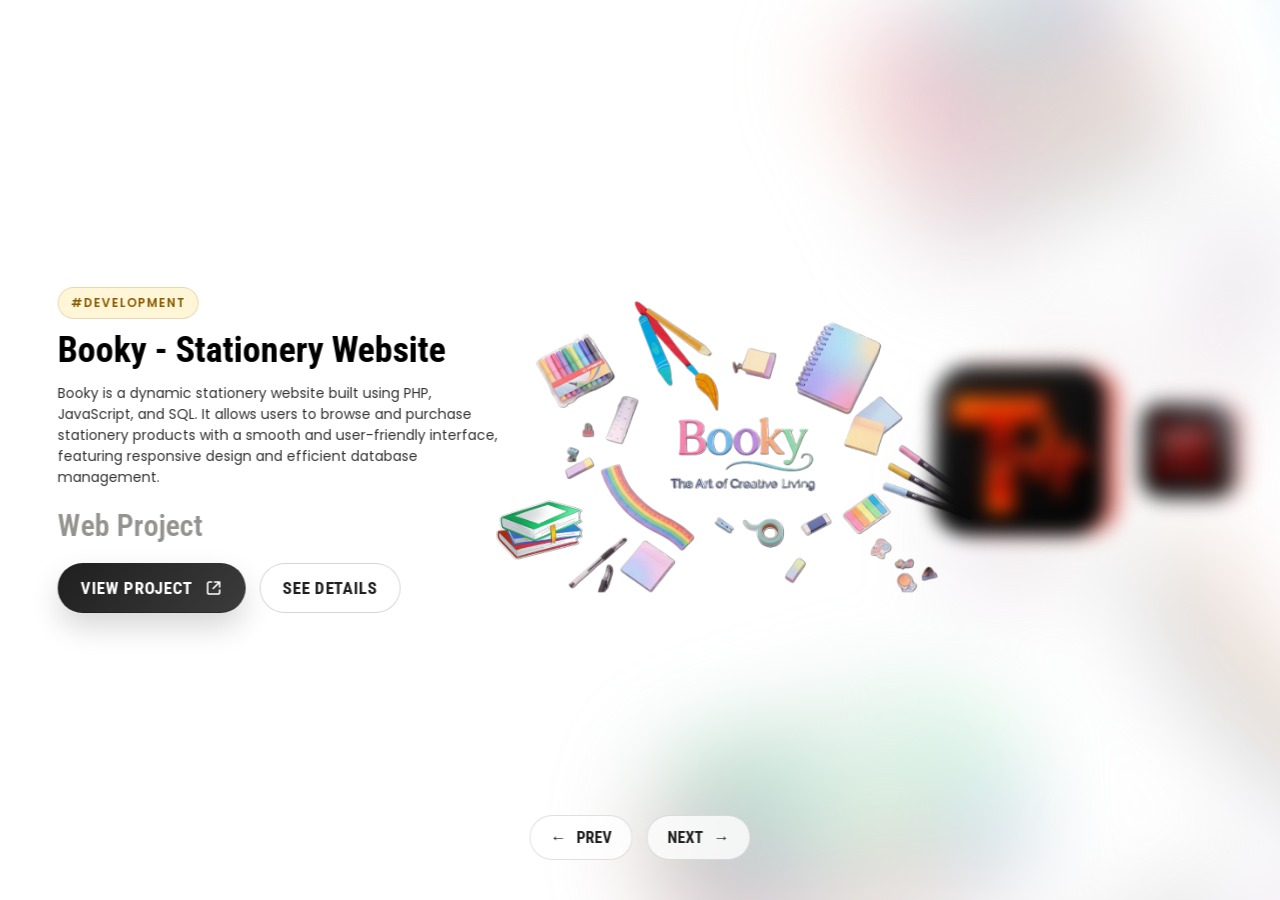
<file: Blur-Slider-main/index.html>
<!DOCTYPE html>
<html lang="en">

<head>
    <meta charset="UTF-8">
    <meta name="viewport" content="width=device-width, initial-scale=1.0">
    <link rel="stylesheet" href="https://cdn.jsdelivr.net/npm/swiper@11/swiper-bundle.min.css" />
    <link rel="stylesheet" href="style.css">
    <title>Projects</title>
</head>


<body>

    <main>
    
        <div class="swiper">
            <div class="swiper-wrapper">

                
                <!-- -------------- -->
              <div class="swiper-slide">

                <div class="slide-content">
                    <div class="info">
                        <span class="slide-tag">#Development</span>
                        <h2>My Portfolio Website</h2>
                        <p>
                            A modern and interactive portfolio showcasing my skills in web development and design.
                                It includes projects built with HTML, CSS, JavaScript, and creative tools like Canva,
                                Photoshop, and Figma, featuring smooth animations and responsive layouts.
                             </p>
                    </div>

                    <div class="price">
                      Creative Project
                    </div>

                    <div class="action-buttons">
                        <button class="explore-btn" type="button">
                            <span>View Portfolio</span>
                            <svg width="18" height="18" viewBox="0 0 18 18" fill="none" aria-hidden="true">
                                <path d="M7 3H4.8C3.81 3 3 3.81 3 4.8V13.2C3 14.19 3.81 15 4.8 15H13.2C14.19 15 15 14.19 15 13.2V11"
                                stroke="currentColor" stroke-width="1.6" stroke-linecap="round" stroke-linejoin="round"/>
                                <path d="M10 3H15V8M15 3L8.5 9.5"
                                stroke="currentColor" stroke-width="1.6" stroke-linecap="round" stroke-linejoin="round"/>
                            </svg>
                        </button>
                        <button
                            class="detail-btn"
                            type="button"
                            data-detail-title="My Portfolio Website"
                            data-detail-description="A modern, interactive portfolio website that reflects my passion for web development and creative design. This platform showcases my skills in building responsive, user-friendly, and visually engaging digital experiences using technologies like HTML, CSS, and JavaScript.||The portfolio highlights a collection of my projects, demonstrating my ability to combine clean code with creative thinking. Alongside development, I also incorporate design tools such as Canva, Photoshop, and Figma to craft appealing layouts, graphics, and UI elements.||With a strong focus on smooth animations, modern UI/UX principles, and performance optimization, the website delivers an engaging browsing experience across all devices. Each section is thoughtfully designed to present my work, skills, and creativity in a clear and impactful way.||This portfolio not only represents my technical abilities but also my dedication to continuous learning, innovation, and creating meaningful digital solutions."
                        >
                            <span>See Details</span>
                        </button>
                    </div>
            </div>
                <div class="slide-img">
                    <img src="icons/img1.png" alt="">
                </div>
                <div class="slide-img-blur">
                    <img src="icons/img1.png" alt="">
                </div>

              </div>
              <div class="swiper-slide">
                    <div class="slide-content">
                        <div class="info">
                            <span class="slide-tag">#Development</span>
                            <h2>Booky - Stationery Website</h2>
                            <p>
                                 Booky is a dynamic stationery website built using PHP, JavaScript, and SQL.
                            It allows users to browse and purchase stationery products with a smooth and
                            user-friendly interface, featuring responsive design and efficient database management.                            </p>
                        </div>

                        <div class="price">
                             Web Project
                        </div>

                        <div class="action-buttons">
                            <button class="explore-btn" type="button"
                             data-preview-message="Preview not available">
                                <span>View Project</span>
                                <svg width="18" height="18" viewBox="0 0 18 18" fill="none" aria-hidden="true">
                                    <path d="M7 3H4.8C3.81 3 3 3.81 3 4.8V13.2C3 14.19 3.81 15 4.8 15H13.2C14.19 15 15 14.19 15 13.2V11"
                                    stroke="currentColor" stroke-width="1.6" stroke-linecap="round" stroke-linejoin="round"/>
                                    <path d="M10 3H15V8M15 3L8.5 9.5"
                                    stroke="currentColor" stroke-width="1.6" stroke-linecap="round" stroke-linejoin="round"/>
                                </svg>
                            </button>
                            <button
                                class="detail-btn"
                                type="button"
                                data-detail-title="Booky - Stationery Website"
                                data-detail-description="Booky is a complete stationery website designed to make product browsing and purchasing simple, smooth, and user-friendly. Built with PHP, JavaScript, and SQL, it combines strong backend functionality with a clean shopping experience.||The platform allows users to explore stationery categories, view product details, and place orders through an organized and responsive interface. Special attention was given to usability so customers can move through the site comfortably on different screen sizes.||On the technical side, the project demonstrates database integration, dynamic content handling, and structured product management. It reflects my ability to build practical web solutions that connect design, logic, and user needs effectively."
                            >
                                <span>See Details</span>
                            </button>
                        </div>
                    </div>
                <div class="slide-img">
                    <img src="icons/img2.png" alt="">
                </div>
                <div class="slide-img-blur">
                    <img src="icons/img2.png" alt="">
                </div>

              </div>
              <div class="swiper-slide">

                <div class="slide-content">
                    <div class="info">
                        <span class="slide-tag">#Development</span>
                        <h2>Image to SVG Converter</h2>
                        <p>
                            A web-based tool that converts JPG and PNG images into scalable SVG format.
                            Built using PHP and JavaScript, it provides fast processing, clean vector output,
                            and a simple user-friendly interface for designers and developers.
                        </p>
                    </div>

                    <div class="price">
                        Web Tool
                    </div>

                    <div class="action-buttons">
                        <button class="explore-btn" type="button"
                         data-preview-message="Preview not available">
                            <span>Try Tool</span>
                            <svg width="18" height="18" viewBox="0 0 18 18" fill="none" aria-hidden="true">
                                <path d="M7 3H4.8C3.81 3 3 3.81 3 4.8V13.2C3 14.19 3.81 15 4.8 15H13.2C14.19 15 15 14.19 15 13.2V11"
                                stroke="currentColor" stroke-width="1.6" stroke-linecap="round" stroke-linejoin="round"/>
                                <path d="M10 3H15V8M15 3L8.5 9.5"
                                stroke="currentColor" stroke-width="1.6" stroke-linecap="round" stroke-linejoin="round"/>
                            </svg>
                        </button>
                        <button
                            class="detail-btn"
                            type="button"
                            data-detail-title="Image to SVG Converter"
                            data-detail-description="This project is a practical web tool that converts JPG and PNG images into scalable SVG output for cleaner, more flexible design use. Built with PHP and JavaScript, it focuses on speed, simplicity, and accessibility for users who need quick format conversion.||The tool provides a straightforward workflow where users can upload an image, process it efficiently, and download a vector-friendly result. The interface is designed to reduce friction, making it useful for both designers and developers.||This project highlights my ability to create utility-based web applications that solve real user problems with clear functionality, responsive interaction, and a lightweight, easy-to-use experience."
                        >
                            <span>See Details</span>
                        </button>
                    </div>

                    </div>
                <div class="slide-img">
                    <img src="icons/img3.png" alt="">
                </div>
                <div class="slide-img-blur">
                    <img src="icons/img3.png" alt="">
                </div>
              </div>
              <div class="swiper-slide">

                    <div class="slide-content">
                        <div class="info">
                            <span class="slide-tag">#Development</span>
                            <h2>Nexora-Design Platform</h2>
                            <p>
                                Nexora-Design is an advanced web-based design platform built using PHP, JavaScript, and SQL.
                                It allows users to create, edit, and manage designs directly in the browser with a smooth and modern interface.
                                Users can export their work in multiple formats such as PNG, JPG, SVG, and PDF.

                                The platform also includes powerful AI features like image generation, background removal,
                                and an AI chatbot for assistance. Designs can be saved securely on the platform and even sent
                                directly to users via email in real-time, making it a complete creative solution for designers.
                            </p>
                        </div>

                        <div class="price">
                            Full Stack Project
                        </div>

                        <div class="action-buttons">
                            <button
                                class="explore-btn"
                                type="button"
                                data-preview-message="Preview not available"
                            >
                                <span>Explore Website</span>
                                <svg width="18" height="18" viewBox="0 0 18 18" fill="none" aria-hidden="true">
                                    <path d="M7 3H4.8C3.81 3 3 3.81 3 4.8V13.2C3 14.19 3.81 15 4.8 15H13.2C14.19 15 15 14.19 15 13.2V11"
                                    stroke="currentColor" stroke-width="1.6" stroke-linecap="round" stroke-linejoin="round"/>
                                    <path d="M10 3H15V8M15 3L8.5 9.5"
                                    stroke="currentColor" stroke-width="1.6" stroke-linecap="round" stroke-linejoin="round"/>
                                </svg>
                            </button>
                            <button
                                class="detail-btn"
                                type="button"
                                data-detail-title="Nexora-Design Platform"
                                data-detail-description="Nexora-Design is a full-featured creative platform built with PHP, JavaScript, and SQL to help users design, edit, and manage visual content directly in the browser. It combines a modern editing experience with powerful export and storage capabilities.||Users can create designs smoothly, save them securely, and export work in multiple formats such as PNG, JPG, SVG, and PDF. The platform is designed to support real project workflows instead of acting as a simple demo.||What makes this project especially strong is the integration of advanced features like AI image generation, background removal, chatbot assistance, and email-based sharing. It demonstrates my ability to build rich full stack products that blend design tools, automation, and practical user-focused functionality."
                            >
                                <span>See Details</span>
                            </button>
                        </div>
                    </div>

                <div class="slide-img">
                    <img src="icons/img4.png" alt="">
                </div>
                <div class="slide-img-blur">
                    <img src="icons/img4.png" alt="">
                </div>
              </div>
              <div class="swiper-slide">

                <div class="slide-content">
                    <div class="info">
                        <span class="slide-tag">#Development</span>
                        <h2>Shivra - Events & Activities Platform</h2>
                        <p>
                            Shivra is a modern events and activities management platform built using Laravel, PHP, MySQL, and JavaScript.
                            It allows users to explore, create, and manage events seamlessly with a user-friendly interface.
                            The platform includes features like event booking, activity scheduling, and real-time updates,
                            making it easy to organize and participate in events efficiently.
                        </p>
                    </div>

                    <div class="price">
                        Laravel Project
                    </div>

                    <div class="action-buttons">
                        <button class="explore-btn" type="button"
                         data-preview-message="Preview not available">
                            <span>Explore Platform</span>
                            <svg width="18" height="18" viewBox="0 0 18 18" fill="none" aria-hidden="true">
                                <path d="M7 3H4.8C3.81 3 3 3.81 3 4.8V13.2C3 14.19 3.81 15 4.8 15H13.2C14.19 15 15 14.19 15 13.2V11"
                                stroke="currentColor" stroke-width="1.6" stroke-linecap="round" stroke-linejoin="round"/>
                                <path d="M10 3H15V8M15 3L8.5 9.5"
                                stroke="currentColor" stroke-width="1.6" stroke-linecap="round" stroke-linejoin="round"/>
                            </svg>
                        </button>
                        <button
                            class="detail-btn"
                            type="button"
                            data-detail-title="Shivra - Events & Activities Platform"
                            data-detail-description="Shivra is a modern platform for discovering, creating, and managing events and activities with a smooth digital experience. Developed using Laravel, PHP, MySQL, and JavaScript, it focuses on clear user interaction and efficient event management.||The platform supports important event features such as browsing listings, organizing schedules, handling bookings, and showing updates in real time. Its interface is designed to make participation and management easier for both organizers and users.||This project demonstrates my full stack development skills through structured backend logic, interactive frontend behavior, and the ability to build scalable systems around real-world use cases."
                        >
                            <span>See Details</span>
                        </button>
                    </div>
                </div>
                <div class="slide-img">
                    <img src="icons/img5.png" alt="">
                </div>
                <div class="slide-img-blur">
                    <img src="icons/img5.png" alt="">
                </div>
              </div>
              <div class="swiper-slide">

                <div class="slide-content">
                    <div class="info">
                        <span class="slide-tag">#Design</span> 
                        <h2>Softhile Logo Design</h2>
                        <p>
                            A modern and creative logo designed for the brand "Softhile", focusing on clean typography
                            and a professional visual identity. The design reflects innovation, simplicity, and a strong
                            brand presence suitable for digital platforms and business use.
                        </p>
                    </div>

                    <div class="price">
                        Logo Project
                    </div>

                    <div class="action-buttons">
                        <button
                            class="explore-btn"
                            type="button"
                            data-preview-images="image/softheil_logo.jpeg,image/final.jpg"
                            data-preview-title="Design Gallery"
                            data-preview-start="0"
                        >
                            <span>View Design</span>
                            <svg width="18" height="18" viewBox="0 0 18 18" fill="none" aria-hidden="true">
                                <path d="M7 3H4.8C3.81 3 3 3.81 3 4.8V13.2C3 14.19 3.81 15 4.8 15H13.2C14.19 15 15 14.19 15 13.2V11"
                                stroke="currentColor" stroke-width="1.6" stroke-linecap="round" stroke-linejoin="round"/>
                                <path d="M10 3H15V8M15 3L8.5 9.5"
                                stroke="currentColor" stroke-width="1.6" stroke-linecap="round" stroke-linejoin="round"/>
                            </svg>
                        </button>
                        <button
                            class="detail-btn"
                            type="button"
                            data-detail-title="Softhile Logo Design"
                            data-detail-description="This logo design project for Softhile focuses on building a strong brand identity through clean typography, balanced composition, and a modern visual style. The goal was to create something professional, memorable, and adaptable across digital and business contexts.||The design reflects innovation and simplicity while still feeling distinctive enough to support long-term branding. Careful attention was given to shape, spacing, and overall readability so the logo could work well in different sizes and applications.||This project highlights my design thinking process and my ability to translate brand values into a polished, visually effective identity."
                        >
                            <span>See Details</span>
                        </button>
                    </div>
                </div>
                <div class="slide-img">
                    <img src="icons/img6.png" alt="">
                </div>
                <div class="slide-img-blur">
                    <img src="icons/img6.png" alt="">
                </div>
              </div>
              <div class="swiper-slide">

                <div class="slide-content">
                    <div class="info">
                        <span class="slide-tag">#Design</span>
                        <h2>Coming Soon Banner Design</h2>
                        <p>
                            A modern and eye-catching "Coming Soon" banner designed for brand promotion and announcements.
                            Created with clean layout, bold typography, and attractive color combinations to grab attention
                            on social media and marketing platforms. Perfect for launching new products or upcoming events.
                        </p>
                    </div>

                    <div class="price">
                        Poster Design
                    </div>

                    <div class="action-buttons">
                        <button
                            class="explore-btn"
                            type="button"
                            data-preview-images="image/poster.jpg,image/comingsoon.png"
                            data-preview-title="Coming Soon Banner Design"
                            data-preview-start="0"
                        >
                            <span>View Design</span>
                            <svg width="18" height="18" viewBox="0 0 18 18" fill="none" aria-hidden="true">
                                <path d="M7 3H4.8C3.81 3 3 3.81 3 4.8V13.2C3 14.19 3.81 15 4.8 15H13.2C14.19 15 15 14.19 15 13.2V11"
                                stroke="currentColor" stroke-width="1.6" stroke-linecap="round" stroke-linejoin="round"/>
                                <path d="M10 3H15V8M15 3L8.5 9.5"
                                stroke="currentColor" stroke-width="1.6" stroke-linecap="round" stroke-linejoin="round"/>
                            </svg>
                        </button>
                        <button
                            class="detail-btn"
                            type="button"
                            data-detail-title="Coming Soon Banner Design"
                            data-detail-description="This banner design was created to promote upcoming launches and announcements with a bold, modern visual style. The goal was to make the message immediately noticeable while keeping the layout clean and professional.||The composition uses strong typography, attention-grabbing color choices, and a structured arrangement of elements so it performs well on social media and marketing platforms. It is designed to create anticipation while keeping the branding clear and visually appealing.||This work showcases my ability to build promotional graphics that balance creativity, clarity, and communication impact."
                        >
                            <span>See Details</span>
                        </button>
                    </div>
                </div>
                <div class="slide-img">
                    <img src="icons/img7.png" alt="">
                </div>
                <div class="slide-img-blur">
                    <img src="icons/img7.png" alt="">
                </div>
              </div>
            </div>

            <div class="slider-controls">
                <button class="slider-nav slider-prev" type="button" aria-label="Previous slide">
                    <span>&larr;</span>
                    <span>Prev</span>
                </button>
                <button class="slider-nav slider-next" type="button" aria-label="Next slide">
                    <span>Next</span>
                    <span>&rarr;</span>
                </button>
            </div>
          </div>
    </main>

    <div class="detail-modal" id="detail-modal" aria-hidden="true">
        <div class="detail-modal__backdrop" data-close-details></div>
        <div class="detail-modal__panel" role="dialog" aria-modal="true" aria-labelledby="detail-modal-title">
            <button class="detail-modal__close" type="button" aria-label="Close details" data-close-details>&times;</button>
            <span class="detail-modal__eyebrow">Project Details</span>
            <h2 class="detail-modal__title" id="detail-modal-title"></h2>
            <div class="detail-modal__content" id="detail-modal-content"></div>
        </div>
    </div>

    <div class="preview-toast" id="preview-toast" aria-live="polite" aria-atomic="true"></div>

    <div class="image-modal" id="image-modal" aria-hidden="true">
        <div class="image-modal__backdrop" data-close-images></div>
        <div class="image-modal__panel" role="dialog" aria-modal="true" aria-labelledby="image-modal-title">
            <button class="image-modal__close" type="button" aria-label="Close image preview" data-close-images>&times;</button>
            <h2 class="image-modal__title" id="image-modal-title"></h2>
            <div class="image-modal__viewer">
                <button class="image-modal__nav image-modal__nav--prev" type="button" aria-label="Previous image">&larr;</button>
                <div class="image-modal__gallery" id="image-modal-gallery"></div>
                <button class="image-modal__nav image-modal__nav--next" type="button" aria-label="Next image">&rarr;</button>
            </div>
            <div class="image-modal__meta">
                <span class="image-modal__counter" id="image-modal-counter"></span>
            </div>
        </div>
    </div>

    <script src="https://cdn.jsdelivr.net/npm/swiper@11/swiper-bundle.min.js"></script>
    <script src="script.js"></script>
</body>

</html>
</file>
<file: Blur-Slider-main/style.css>
@import url('https://fonts.googleapis.com/css2?family=Poppins:ital,wght@0,100;0,200;0,300;0,400;0,500;0,600;0,700;0,800;0,900;1,100;1,200;1,300;1,400;1,500;1,600;1,700;1,800;1,900&family=Roboto+Condensed:ital,wght@0,100..900;1,100..900&display=swap');

:root {
    --transition-duration: 1.5s;
    --transition-timing: ease;
    --base-scale: 0.5;
    --active-scale: 2;
    --next-scale: 1.6;
    --next-plus-scale: 0.9;
    --base-blur: 20px;
    --next-blur: 0px;
    --next-plus-blur: 10px;
    --blur-effect: 50px;
}


* {
    margin: 0;
    padding: 0;
    box-sizing: border-box;
}

body, main, .swiper {
    height: 100vh;
    width: 100vw;
    font-family: "Roboto Condensed", sans-serif;
}

main, .swiper {
    height: 100%;
    width: 100%;
}

.swiper {
    overflow: hidden;
    position: relative;
}

.logo img{
    width: 100px;
    object-fit: contain;
    position: absolute;
    left: 75px;
    top: 50px;
}

/* Slide base styles */
.swiper-slide {
    display: flex;
    justify-content: center;
    align-items: center;
}

/* Image container base styles */
.swiper-slide .slide-img {
    width: 300px;
    aspect-ratio: 1;
    filter: blur(var(--base-blur));
    transition: all var(--transition-duration) var(--transition-timing);
    scale: var(--base-scale);
    opacity: 1;
    transform: translateX(50%);
    pointer-events: none;
}

.swiper-slide .slide-img img {
    width: 100%;
    height: 100%;
    object-fit: contain;
}

/* Blur image base styles */
.swiper-slide .slide-img-blur {
    opacity: 0;
    position: absolute;
    pointer-events: none;
}

/* Active slide styles */
.swiper-slide.swiper-slide-active .slide-img {
    scale: var(--active-scale);
    transform: translateX(-60%);
    opacity: 0;
}

/* Next slide styles */
.swiper-slide.swiper-slide-next .slide-img {
    filter: blur(var(--next-blur));
    scale: var(--next-scale);
    transform: translateX(20%);
    opacity: 1;
}

.swiper-slide.swiper-slide-next .slide-img-blur {
    opacity: 0.5;
    filter: blur(var(--blur-effect));
    z-index: -1;
    transform: translate(100%);
}

.swiper-slide.swiper-slide-next .slide-img-blur img {
    scale: var(--active-scale);
}

/* Next + 1 slide styles */
.swiper-slide.swiper-slide-next + .swiper-slide .slide-img {
    filter: blur(var(--next-plus-blur));
    scale: var(--next-plus-scale);
    opacity: 1;
}

/* Slide positioning */
.swiper-slide.swiper-slide-next {
    transform: translateX(50%);
}

.swiper-slide.swiper-slide-next + .swiper-slide {
    transform: translateX(30%);
}

/* Slide content styles */
.swiper-slide .slide-content{
    position: absolute;
    opacity: 0;
    filter: blur(20px);
    transition: opacity, filter var(--transition-duration) ease-in-out;
    width: 35vw;
    z-index: 5;
    pointer-events: none;
}

.swiper-slide.swiper-slide-next .slide-content{
    transform: translateX(-80%);
    opacity: 1;
    filter: blur(0);
    pointer-events: auto;
}

.slide-content h2{
    font-size: 36px;
    margin-bottom: 12px;
}

.slide-content .slide-tag{
    display: inline-block;
    margin-bottom: 10px;
    padding: 6px 12px;
    border-radius: 999px;
    font-family: "Poppins", sans-serif;
    font-size: 12px;
    font-weight: 600;
    letter-spacing: 0.08em;
    text-transform: uppercase;
    color: #8a5a00;
    background: rgba(255, 193, 7, 0.16);
    border: 1px solid rgba(138, 90, 0, 0.18);
}

.slide-content p{
    font-family: "Poppins", sans-serif;
    font-size: 14px;
    color: rgba(0,0,0,0.8);
}

.slide-content .price{
    font-size: 30px;
    margin-block: 20px;
    font-weight: 600;
    color: #959391;
}

.slide-content .action-buttons{
    display: flex;
    align-items: center;
    gap: 14px;
    flex-wrap: wrap;
}

.slide-content .explore-btn{
    display: inline-flex;
    align-items: center;
    gap: 12px;
    padding: 14px 22px;
    border: 1px solid rgba(0, 0, 0, 0.12);
    border-radius: 999px;
    background: linear-gradient(135deg, #1f1f1f 0%, #3c3c3c 100%);
    box-shadow: 0 14px 30px rgba(0, 0, 0, 0.16);
    color: #ffffff;
    font-family: "Roboto Condensed", sans-serif;
    font-size: 17px;
    font-weight: 700;
    letter-spacing: 0.04em;
    text-transform: uppercase;
    cursor: pointer;
    transition: transform 0.25s ease, box-shadow 0.25s ease, background 0.25s ease;
}

.slide-content .explore-btn:hover{
    transform: translateY(-2px);
    box-shadow: 0 18px 36px rgba(0, 0, 0, 0.22);
    background: linear-gradient(135deg, #0f0f0f 0%, #2b2b2b 100%);
}

.slide-content .explore-btn:focus-visible{
    outline: 2px solid #8a5a00;
    outline-offset: 3px;
}

.slide-content .explore-btn svg{
    width: 18px;
    height: 18px;
    flex-shrink: 0;
}

.slide-content .detail-btn{
    display: inline-flex;
    align-items: center;
    justify-content: center;
    padding: 14px 22px;
    border: 1px solid rgba(0, 0, 0, 0.16);
    border-radius: 999px;
    background: rgba(255, 255, 255, 0.72);
    backdrop-filter: blur(14px);
    color: #1f1f1f;
    font-family: "Roboto Condensed", sans-serif;
    font-size: 17px;
    font-weight: 700;
    letter-spacing: 0.04em;
    text-transform: uppercase;
    cursor: pointer;
    transition: transform 0.25s ease, background 0.25s ease, box-shadow 0.25s ease;
}

.slide-content .detail-btn:hover{
    transform: translateY(-2px);
    background: rgba(255, 255, 255, 0.92);
    box-shadow: 0 12px 24px rgba(0, 0, 0, 0.1);
}

.slide-content .detail-btn:focus-visible{
    outline: 2px solid #8a5a00;
    outline-offset: 3px;
}

.slider-controls {
    position: absolute;
    left: 50%;
    bottom: 40px;
    z-index: 20;
    display: flex;
    gap: 14px;
    transform: translateX(-50%);
}

.slider-nav {
    display: inline-flex;
    align-items: center;
    gap: 10px;
    padding: 12px 20px;
    border: 1px solid rgba(0, 0, 0, 0.12);
    border-radius: 999px;
    background: rgba(255, 255, 255, 0.78);
    backdrop-filter: blur(16px);
    color: #1f1f1f;
    font-family: "Roboto Condensed", sans-serif;
    font-size: 16px;
    font-weight: 700;
    text-transform: uppercase;
    cursor: pointer;
    transition: transform 0.25s ease, background 0.25s ease;
}

.slider-nav:hover {
    transform: translateY(-2px);
    background: rgba(255, 255, 255, 0.95);
}

.slider-nav:focus-visible {
    outline: 2px solid #8a5a00;
    outline-offset: 2px;
}

.detail-modal {
    position: fixed;
    inset: 0;
    z-index: 100;
    display: flex;
    align-items: center;
    justify-content: center;
    padding: 24px;
    opacity: 0;
    visibility: hidden;
    transition: opacity 0.25s ease, visibility 0.25s ease;
}

.detail-modal.is-open {
    opacity: 1;
    visibility: visible;
}

.detail-modal__backdrop {
    position: absolute;
    inset: 0;
    background: rgba(10, 10, 10, 0.55);
    backdrop-filter: blur(10px);
}

.detail-modal__panel {
    position: relative;
    width: min(760px, 100%);
    max-height: min(85vh, 760px);
    overflow-y: auto;
    padding: 32px;
    border-radius: 28px;
    background: linear-gradient(180deg, rgba(255, 255, 255, 0.96) 0%, rgba(246, 241, 232, 0.98) 100%);
    box-shadow: 0 28px 80px rgba(0, 0, 0, 0.28);
}

.detail-modal__close {
    position: absolute;
    top: 16px;
    right: 16px;
    width: 42px;
    height: 42px;
    border: none;
    border-radius: 50%;
    background: rgba(0, 0, 0, 0.06);
    color: #1f1f1f;
    font-size: 28px;
    line-height: 1;
    cursor: pointer;
}

.detail-modal__eyebrow {
    display: inline-block;
    margin-bottom: 14px;
    font-family: "Poppins", sans-serif;
    font-size: 12px;
    font-weight: 600;
    letter-spacing: 0.12em;
    text-transform: uppercase;
    color: #8a5a00;
}

.detail-modal__title {
    margin-bottom: 18px;
    font-size: 34px;
    color: #101010;
}

.detail-modal__content {
    display: grid;
    gap: 16px;
}

.detail-modal__content p {
    font-family: "Poppins", sans-serif;
    font-size: 15px;
    line-height: 1.8;
    color: rgba(0, 0, 0, 0.82);
}

.preview-toast {
    position: fixed;
    right: 24px;
    bottom: 24px;
    z-index: 110;
    min-width: 220px;
    max-width: min(360px, calc(100vw - 32px));
    padding: 14px 18px;
    border-radius: 16px;
    border: 1px solid rgba(220, 38, 38, 0.22);
    background: rgba(255, 235, 238, 0.42);
    backdrop-filter: blur(18px);
    -webkit-backdrop-filter: blur(18px);
    box-shadow: 0 18px 42px rgba(120, 18, 18, 0.18);
    color: #b91c1c;
    font-family: "Poppins", sans-serif;
    font-size: 14px;
    font-weight: 600;
    line-height: 1.5;
    opacity: 0;
    transform: translateY(12px);
    pointer-events: none;
    transition: opacity 0.25s ease, transform 0.25s ease;
}

.preview-toast.is-visible {
    opacity: 1;
    transform: translateY(0);
}

.image-modal {
    position: fixed;
    inset: 0;
    z-index: 120;
    display: flex;
    align-items: center;
    justify-content: center;
    padding: 24px;
    opacity: 0;
    visibility: hidden;
    transition: opacity 0.25s ease, visibility 0.25s ease;
}

.image-modal.is-open {
    opacity: 1;
    visibility: visible;
}

.image-modal__backdrop {
    position: absolute;
    inset: 0;
    background: rgba(12, 12, 12, 0.62);
    backdrop-filter: blur(12px);
}

.image-modal__panel {
    position: relative;
    width: min(980px, 100%);
    max-height: 88vh;
    overflow-y: auto;
    padding: 28px;
    border-radius: 28px;
    background: rgba(255, 255, 255, 0.9);
    box-shadow: 0 28px 80px rgba(0, 0, 0, 0.28);
}

.image-modal__close {
    position: absolute;
    top: 16px;
    right: 16px;
    width: 42px;
    height: 42px;
    border: none;
    border-radius: 50%;
    background: rgba(0, 0, 0, 0.08);
    color: #111111;
    font-size: 28px;
    line-height: 1;
    cursor: pointer;
}

.image-modal__title {
    margin-bottom: 18px;
    padding-right: 48px;
    font-size: 30px;
    color: #111111;
}

.image-modal__gallery {
    flex: 1;
    min-width: 0;
}

.image-modal__gallery img {
    width: 100%;
    border-radius: 20px;
    background: #f4f4f4;
    box-shadow: 0 16px 42px rgba(0, 0, 0, 0.12);
}

.image-modal__viewer {
    display: flex;
    align-items: center;
    gap: 16px;
}

.image-modal__nav {
    width: 48px;
    height: 48px;
    border: none;
    border-radius: 50%;
    background: rgba(17, 17, 17, 0.08);
    color: #111111;
    font-size: 22px;
    cursor: pointer;
    transition: transform 0.2s ease, background 0.2s ease;
}

.image-modal__nav:hover {
    transform: translateY(-2px);
    background: rgba(17, 17, 17, 0.14);
}

.image-modal__nav:disabled {
    opacity: 0.35;
    cursor: not-allowed;
    transform: none;
}

.image-modal__meta {
    display: flex;
    justify-content: center;
    margin-top: 16px;
}

.image-modal__counter {
    font-family: "Poppins", sans-serif;
    font-size: 14px;
    font-weight: 600;
    color: rgba(17, 17, 17, 0.7);
}

@media (max-width: 768px) {
    .slider-controls {
        bottom: 20px;
        width: calc(100% - 32px);
        justify-content: space-between;
    }

    .slider-nav {
        padding: 10px 16px;
        font-size: 14px;
    }

    .slide-content .action-buttons{
        gap: 10px;
    }

    .slide-content .explore-btn,
    .slide-content .detail-btn{
        padding: 12px 18px;
        font-size: 14px;
    }

    .detail-modal {
        padding: 16px;
    }

    .detail-modal__panel {
        padding: 24px 20px;
        border-radius: 22px;
    }

    .detail-modal__title {
        font-size: 28px;
    }

    .preview-toast {
        right: 16px;
        bottom: 16px;
    }

    .image-modal {
        padding: 16px;
    }

    .image-modal__panel {
        padding: 20px;
        border-radius: 22px;
    }

    .image-modal__title {
        font-size: 24px;
    }

    .image-modal__viewer {
        gap: 10px;
    }

    .image-modal__nav {
        width: 40px;
        height: 40px;
        font-size: 18px;
    }
}
</file>
